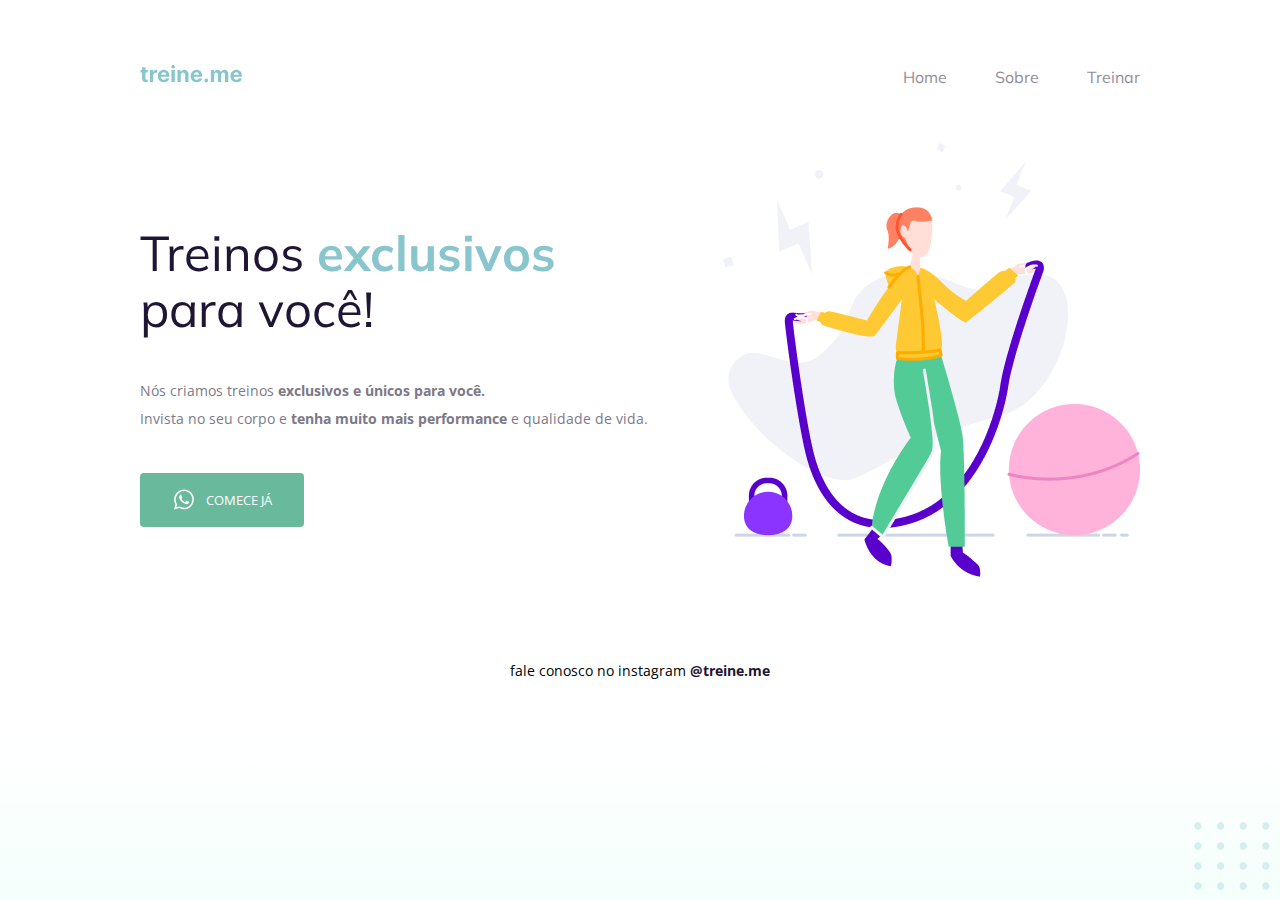
<file: Desafio - Acessibilidade/index.html>
<!DOCTYPE html>
<html lang="pt-br">
  <head>
    <link rel="preconnect" href="https://fonts.googleapis.com">
    <link rel="preconnect" href="https://fonts.gstatic.com" crossorigin>

    <meta charset="UTF-8" />
    <meta name="viewport" content="width=device-width, initial-scale=1.0" />
    <title>Treine me</title>

    <link href="https://fonts.googleapis.com/css2?family=Mulish:wght@400;700&family=Open+Sans:wght@400;700&display=swap" rel="stylesheet">

    <link rel="stylesheet" href="style.css">

  </head>
  <body>
    <div class="page">
        <nav>
          <a id="logo" href="#">
            <img src="images/logo.svg" alt="Treine.me" />
          </a>
          <ul>
            <li><a href="#">Home</a></li>
            <li><a href="#">Sobre</a></li>
            <li><a href="#">Treinar</a></li>
          </ul>
        </nav>
        <main>
          <section>
            <h1>Treinos <span>exclusivos</span> para você!</title><h1></h1>

            <p>
              Nós criamos treinos <strong>exclusivos e únicos para você.</strong></br>
              Invista no seu corpo e <strong>tenha muito mais performance</strong> e qualidade de vida.
            </p>

            <button>
              <img src="images/whats.svg" alt="Ícone do whatsapp">
              Comece já
            </button>
          </section>
          <img src="images/img.png" alt="Desenho de uma mulher pulando corta numa academia.">
        </main>
        <footer>
          fale conosco no instagram <a href="https://instagram.com/treineme" target="_blank">@treine.me</a>
        <footer>
      </div>

    <img id="balls" src="images/balls.svg" alt="Bolinhas decorativas verdes no canto inferior direito da página.">

  </body>
</html>
</file>
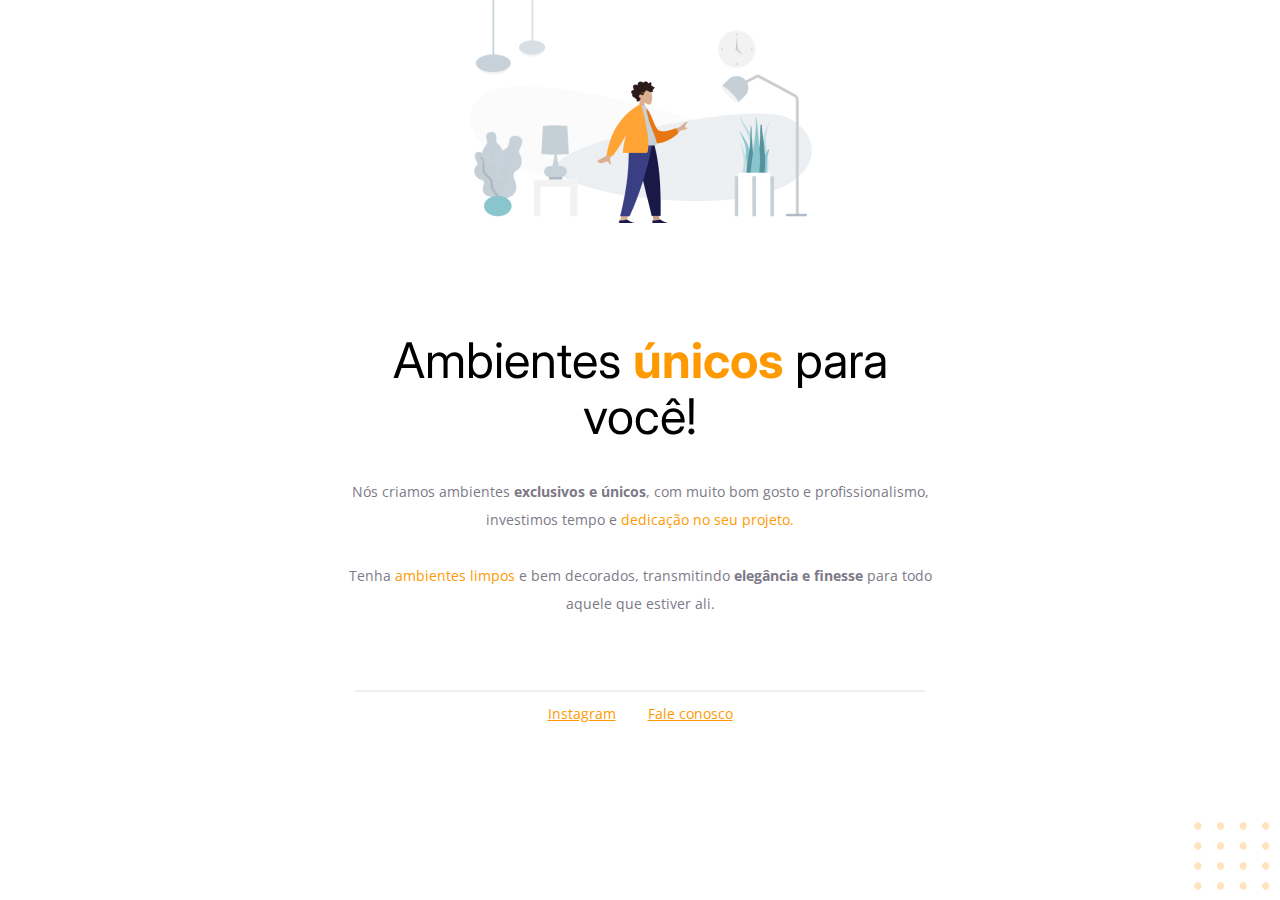
<file: Desafio 01/index.html>
<!-- Instrução que define o tipo do documento. -->
<!DOCTYPE html>
<html lang="pt-br">
  <!-- Tag <head> contém as instruções para a página -->
  <head>
    <link rel="preconnect" href="https://fonts.googleapis.com" />
    <link rel="preconnect" href="https://fonts.gstatic.com" crossorigin />
    <meta charset="UTF-8" />
    <meta name="viewport" content="width=device-width, initial-scale=1.0" />
    <title>Móveis customizados</title>

    <link
      href="https://fonts.googleapis.com/css2?family=Inter:wght@400;700&family=Open+Sans:wght@400;700&display=swap"
      rel="stylesheet"
    />

    <link rel="stylesheet" href="style.css" />
  </head>

  <!-- Tag <body> é o corpo do documento, onde tem as informações que serão mostradas. -->
  <body>
    <div id="hero">
      <img
      src="images/img1.jpg"
      alt="Desenho de uma pessoa vestindo uma camisa amarela em uma sala com Móveis"
    />
      <h1>Ambientes <span>únicos</span> para você!</h1>
      <p>
        Nós criamos ambientes <strong>exclusivos e únicos</strong>, com muito
        bom gosto e profissionalismo, investimos tempo e
        <span>dedicação no seu projeto.</span>

        <br />
        <br />
        Tenha <span>ambientes limpos</span> e bem decorados, transmitindo
        <strong>elegância e finesse</strong>
        para todo aquele que estiver ali.
      </p>
    </div>
    <div class="line"></div>
    <div id="footer">
      <a target="_blank" href="https://instagram.com/moveisparavoce"
        >Instagram</a
      >
      <a href="mailto:contato@moveisparavoce.com">Fale conosco</a>
    </div>

    <img
      id="balls"
      src="images/balls.svg"
      alt="Bolinhas alaranjadas no canto inferior direito da tela"
    />
  </body>
</html>
</file>
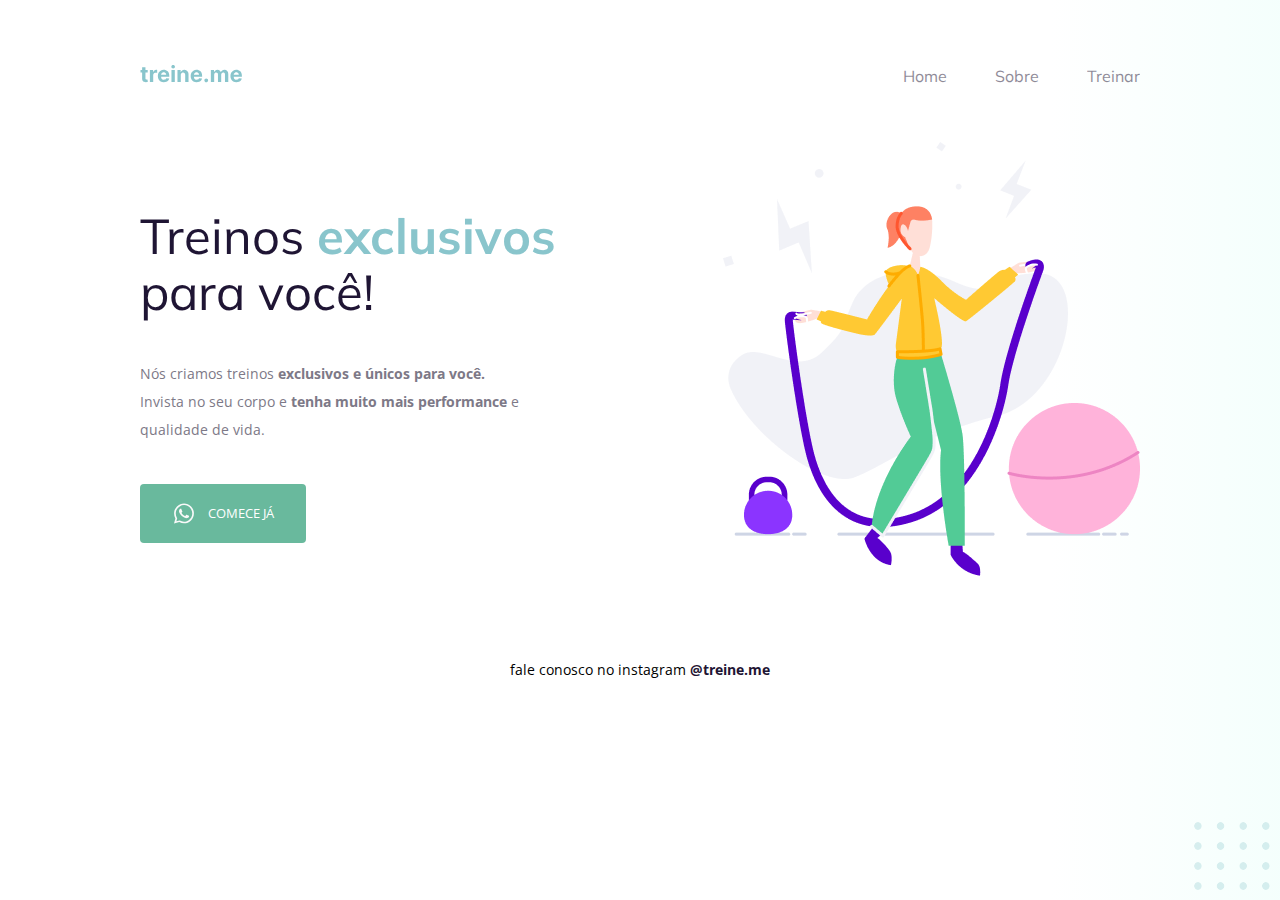
<file: Desafio 02 - Fase 2/index.html>
<!DOCTYPE html>
<html lang="pt-br">
  <head>
    <link rel="preconnect" href="https://fonts.googleapis.com">
    <link rel="preconnect" href="https://fonts.gstatic.com" crossorigin>

    <meta charset="UTF-8" />
    <meta name="viewport" content="width=device-width, initial-scale=1.0" />
    <title>Treine me</title>

    <link href="https://fonts.googleapis.com/css2?family=Mulish:wght@400;700&family=Open+Sans:wght@400;700&display=swap" rel="stylesheet">

    <link rel="stylesheet" href="style.css">

  </head>
  <body>
    <div class="page">
      <nav>
          <a id="logo" href="#">
            <img src="images/logo.svg" alt="Treine.me" />
          </a>
          <ul>
            <li><a href="#">Home</a></li>
            <li><a href="#">Sobre</a></li>
            <li><a href="#">Treinar</a></li>
          </ul>
      </nav>
      
      <main>
          <section>
            <h1>Treinos <span>exclusivos</span> para você!</h1>

            <p>
              Nós criamos treinos <strong>exclusivos e únicos para você.</strong></br>
              Invista no seu corpo e <strong>tenha muito mais performance</strong> e <br> qualidade de vida.
            </p>

            <button>
              <img src="images/whats.svg" alt="Ícone do whatsapp">
              Comece já
            </button>

          </section>
          <img src="images/img.png" alt="Desenho de uma mulher pulando corta numa academia.">

      </main>

      <footer>
          fale conosco no instagram <a href="https://instagram.com/treineme" target="_blank">@treine.me</a>
      </footer>
    </div>

    <img id="balls" src="images/balls.svg" alt="Bolinhas decorativas verdes no canto inferior direito da página.">

  </body>
</html>
</file>
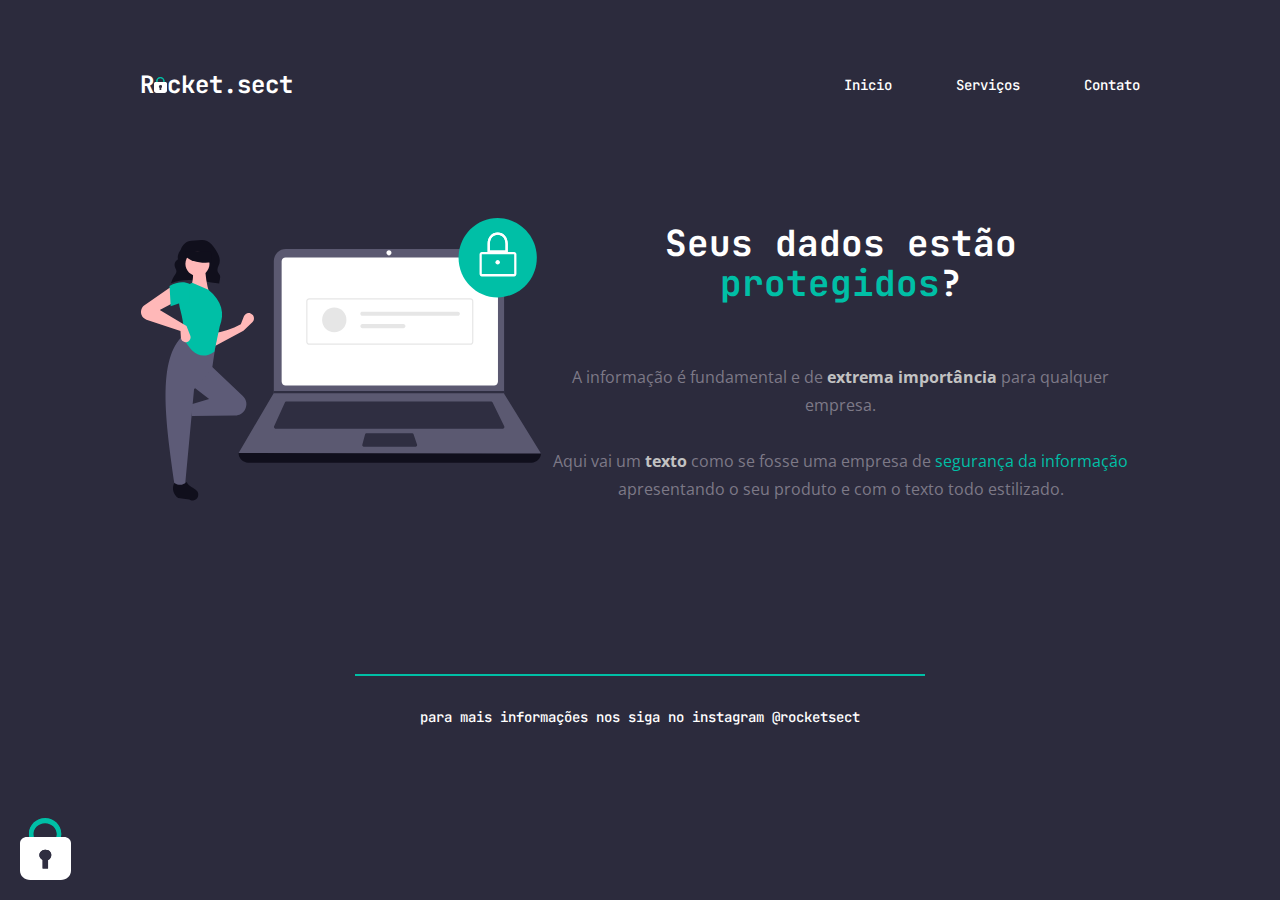
<file: Desafio 02 - Fase 3/index.html>
<!DOCTYPE html>
<html lang="en">
<head>
    <meta charset="UTF-8">
    <meta http-equiv="X-UA-Compatible" content="IE=edge">
    <meta name="viewport" content="width=device-width, initial-scale=1.0">
    <link rel="stylesheet" href="./style.css">
    <title>Rocketsect</title>
    <link rel="preconnect" href="https://fonts.googleapis.com">
    <link rel="preconnect" href="https://fonts.gstatic.com" crossorigin>
    <link href="https://fonts.googleapis.com/css2?family=JetBrains+Mono:wght@500;700&family=Open+Sans&display=swap" rel="stylesheet">
</head>
<body>
    <div class="page">
     <header>
          <nav>
              <a href="#" id="logo">
                  R <img src="./images/padlock-decoration.svg" alt=""> cket.sect
              </a>
              <ul>
                   <li><a href="#">Inicio</a> </li>
                   <li><a href="#">Serviços</a> </li>
                    <li><a href="#">Contato</a> </li>
               </ul>
          </nav>
     </header>
        <main>
         <img src="./images/img1.svg" alt="Person right next to a computer">
         <section>
             <h1>Seus dados estão <span>protegidos</span>?</h1>
              <p>A informação é fundamental e de <strong>extrema importância</strong> para qualquer <br> empresa. <br>
                <br>
                Aqui vai um <strong>texto</strong>  como se fosse uma empresa de <span>segurança da informação </span> <br> apresentando o seu produto e com o texto todo estilizado.</p>
            </section>
     </main>
        <footer>
            <div class="line" ></div>
            <p>para mais informações nos siga no instagram <a href="#">@rocketsect</a></p>
        </footer>
    </div>
    <img id="fixed" src="./images/padlock-decoration.svg" alt="Padlock image">

</body>
</html>
</file>
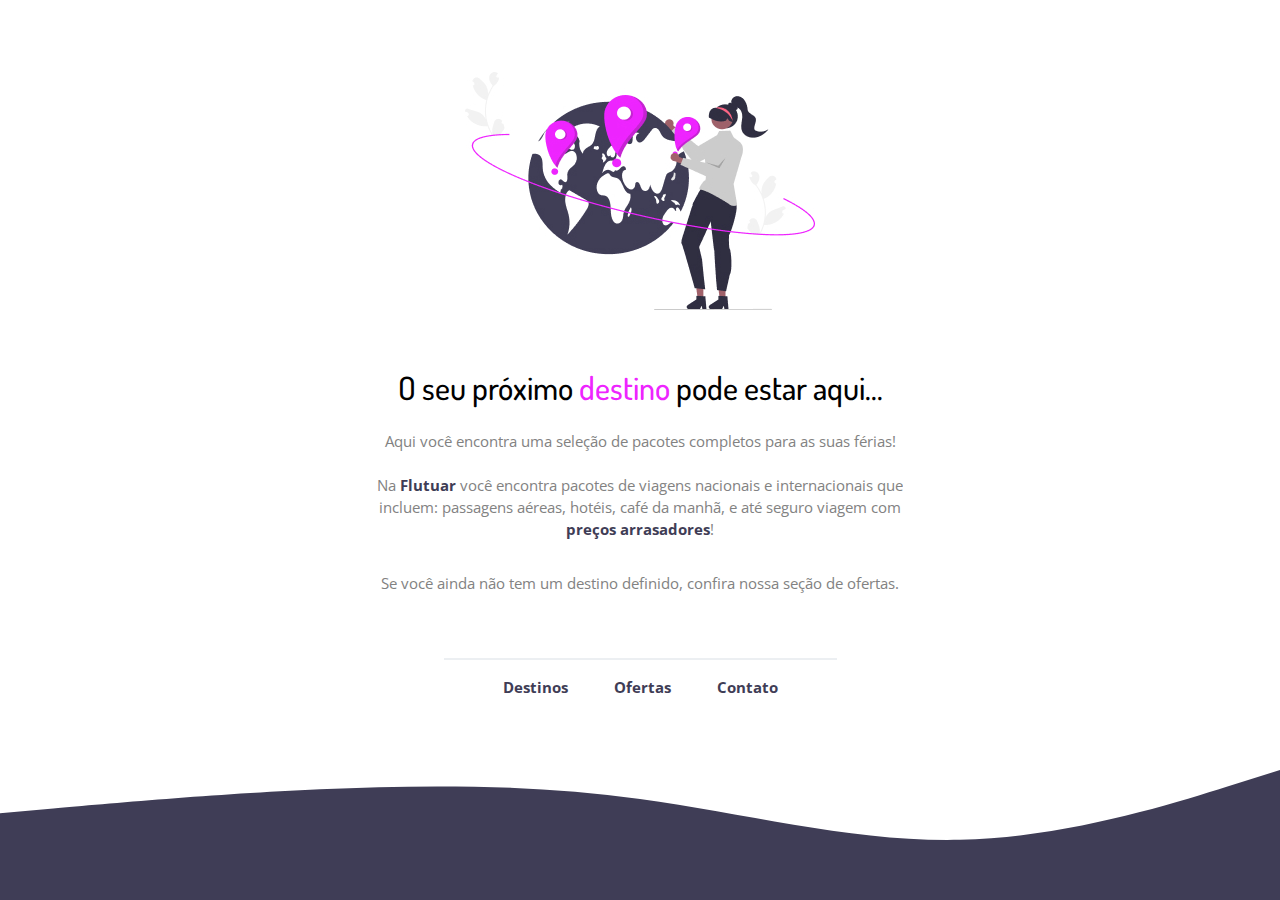
<file: Desafio 02/index.html>
<!DOCTYPE html>
<html lang="en">
<head>
    <meta charset="UTF-8">
    <meta http-equiv="X-UA-Compatible" content="IE=edge">
    <meta name="viewport" content="width=device-width, initial-scale=1.0">
    <title>Pacote de viagem</title>
    <link rel="stylesheet" href="./style.css">
    <link rel="preconnect" href="https://fonts.googleapis.com">
    <link rel="preconnect" href="https://fonts.gstatic.com" crossorigin>
    <link href="https://fonts.googleapis.com/css2?family=Dosis:wght@700&family=Open+Sans:wght@400;700&display=swap" rel="stylesheet">
    <link rel="shortcut icon" href="./images/favicon.svg" type="image">
</head>
<body>
    <div>
        <img src="./images/MainImg.jpg" alt="Woman holding a globe">
        <h1>O seu próximo <span>destino</span> pode estar aqui...</h1>
        <p id="first">Aqui você encontra uma seleção de pacotes completos para as suas férias! 

            <br> 
            <br>

        Na <strong>Flutuar</strong> você encontra pacotes de viagens nacionais e internacionais que <br> incluem: passagens aéreas, hotéis, café da manhã, e até seguro viagem com <br> <strong> preços arrasadores</strong>!</p>
        <p id="second">Se você ainda não tem um destino definido, confira nossa seção de ofertas.</p>
    </div>
    <footer>
        <div class="line" ></div>
        <a href="">Destinos</a>
        <a id="middleRef" href="">Ofertas</a>
        <a href="">Contato</a>
        <img src="./images/Wave.svg" alt="Wave">
    </footer>
</body>
</html>
</file>
<file: Desafio - Acessibilidade/style.css>
body {
  margin: 0;

  font-family: "Open Sans", sans-serif;

  background: linear-gradient(180deg, rgb(227, 255, 248, 0) 82.08%, rgb(227, 255, 248, 0.38) 100%);

  min-height: 100vh;
}

.page {
  width: 1000px;
  margin: 0 auto;
  padding-top: 65px;
}

nav {
  display: flex;
  justify-content: space-between;
  align-items: center;

  margin-bottom: 55px;
}

ul {
  display: flex;
  gap: 48px;
  list-style: none;
  margin: 0;
  padding: 0;
}

a {
  color: #1f1534;
  text-decoration: none;
}

ul li a {
    opacity: 0.5;
}

ul li a:hover {
  font-weight: bold;
  opacity: 1;
}

ul,
h1 {
  font-family: "Mulish", sans-serif;
}

main {
  display: flex;
  align-items: center;
  justify-content: space-between;
}

h1 {
  font-size: 49px;
  line-height: 56px;
  color: #1f1534;

  font-weight: normal;

  width: 490px;
}

h1 span {
  color: #89c5cc;
  font-weight: bold;
}

p {
  font-size: 14px;
  line-height: 28px;
  color: #7d7987;

  margin: 40px 0;
}

button {
  color: white;
  text-transform: uppercase;
  font-family: "Open Sans", sans-serif;

  background: #69B99D;
  border: 0;
  padding: 14px 32px 15px;

  display: flex;
  align-items: center;
  justify-content: center;
  gap: 10px;

  border-radius: 4px;

  cursor: pointer;
}

footer {
  font-size: 14px;
  line-height: 28px;

  text-align: center;

  margin-top: 80px;
}

footer a {
  font-weight: bold;
}

#balls {
    position: fixed;
    bottom: 0;
    right: 0;
}
</file>
<file: Desafio 01/style.css>
body {
  font-family: "Open Sans", sans-serif;
  text-align: center;
  margin: 0;
}

#hero {
    width: 592px;
    margin: 0 auto 72px;
}

#hero img {
    margin-bottom: 72px;
}

h1 {
  font-family: "Inter", sans-serif;
  font-size: 49px;
  line-height: 56px;
  font-weight: normal;
}

h1 span {
  font-weight: bold;

}

span, a {
  color: #ff9900;
}

p, #footer {
  color: #7d7987;
  font-size: 14px;
  line-height: 28px;
}

#footer a + a {
    margin-left: 28px;
}

.line {
    width: 568px;
    height: 0;

    margin: 0 auto 8px;

    border: 1px solid #ECEFF2;
}

#balls {
    position: fixed;
    bottom: 0;
    right: 0;
}
</file>
<file: Desafio 02 - Fase 2/style.css>
body {
    margin: 0;
  
    font-family: "Open Sans", sans-serif;
  
    background: linear-gradient(90deg, rgb(227, 255, 248, 0) 82.08%, rgb(227, 255, 248, 0.38) 100%);
  
    min-height: 100vh;
  }
  
  .page {
    width: 1000px;
    margin: 0 auto;
    padding-top: 65px;
  }
  
  nav {
    display: flex;
    justify-content: space-between;
    align-items: center;
    margin-bottom: 55px;
    font-family: 'Mulish', sans-serif;
  }
  
  ul {
    display: flex;
    list-style: none;
    margin: 0;
    padding: 0;
    gap: 48px;
  }
  
  a {
    color: #1f1534;
    text-decoration: none;
  }
  
  ul li a {
      opacity: 0.5;
  }
  
  ul li a:hover {
    font-weight: bold;
    opacity: 1;
  }
  
  h1,
  ul {
    font-family: "Mulish", sans-serif;
  }

  main{
    display: flex;
    justify-content: space-between;
    align-items: center;
  }
  
  h1 {
    font-size: 49px;
    line-height: 56px;
    color: #1f1534;
  
    font-weight: 400;
  
    width: 490px;
  }
  
  h1 span {
    color: #89c5cc;
    font-weight: 700;
  }

  section p {
    font-size: 14px;
    line-height: 28px;
    color: #7d7987;
  
    margin: 40px 0;
  }
  
  button {
    color: white;
    font-family: "Open Sans", sans-serif;
    text-transform: uppercase;
    background: #69B99D;
    border: 0;
    padding: 17px 32px;
    align-items: center;
    display: flex;
    justify-content: center;
    gap: 12px;
    border-radius: 4px;
    cursor: pointer;
  }
  
  button:hover {
      background: #4EA788;
  }
  
  footer {
    font-size: 14px;
    line-height: 28px;
  
    text-align: center;
  
    margin-top: 80px;
  }
  
  footer a {
    font-weight: 700;
  }
  
  #balls {
    position: fixed;
      bottom: 0;
      right: 0;
  }
</file>
<file: Desafio 02 - Fase 3/style.css>
body{
    background: #2C2B3D;
    color: white;
    margin: 0;
    min-height: 100vh;
}

.page{
    width: 1000px;
    padding-top: 71px;
    margin: 0 auto;
}

nav{
    margin-bottom: 100px;
}

nav, nav a{
    display: flex;
    justify-content: space-between;
    color: #FFFFFF;
    text-decoration: none;
    align-items: center;
}

#logo{
    font-family: 'JetBrains Mono';
    font-style: normal;
    font-weight: 700;
    font-size: 24px;
    line-height: 28px;
}

nav a img{
    height: 16px;
}

nav ul{
    display: flex;
    text-decoration: none;
    list-style-type: none;
    gap: 64px;
    font-family: 'JetBrains Mono';
    font-style: normal;
    font-weight: 500;
    font-size: 14px;
    line-height: 28px;
    margin: 0;
    padding: 0;
}

ul li:hover{
    font-weight: bold;
}

main{
    display: flex;
    justify-content: space-between;
    align-items: center;
}

section{
    text-align: center;
}

section span{
    color: #00BFA6;
}

section h1{
    margin-bottom: 60px;
    font-family: 'JetBrains Mono';
    font-style: normal;
    font-weight: 700;
    font-size: 36px;
    line-height: 40px;
}

section p{
    color: #7D7987;
    line-height: 28px;
    font-family: 'Open Sans';
    font-style: normal;
    font-weight: 400;
    font-size: 16px;
    line-height: 28px;
}

p strong{
    color: #C2C2C2;
}

footer{
    text-align: center;
    margin: 155px auto 0;
    font-family: 'JetBrains Mono';
    font-style: normal;
    font-weight: 500;
    font-size: 14px;
    line-height: 28px;
    color: white;
}

footer a{
    color: white;
    text-decoration: none;
}

#fixed{
    position: fixed;
    bottom: 20px;
    left: 20px;
}

.line{
    width: 568px;
    height: 0px;
    margin: 0px auto 27px;
    border: 1px solid #00BFA6;
}
</file>
<file: Desafio 02/style.css>
body{
    text-align: center;
    font-family: 'Dosis', sans-serif;
    font-family: 'Open Sans', sans-serif;
}

h1{
    font-family: 'Dosis';
    font-style: normal;
    font-weight: 500;
    font-size: 32px;
    line-height: 40px;
}

p{
    font-weight: 400;
    font-size: 15px;
    line-height: 22px;
    color: #828282;
}

strong{
    color: #3F3D56;
}

#first{
    margin-bottom: 32px;
}

span{
    color: #EE24FF;
}

img{
    margin: 64px auto 32px;
}

footer img{
    position: fixed;
    bottom: 0px;
    width: 100vw;
    left: 0px;
    margin-bottom: 0px;
}

footer{
    font-family: 'Open Sans';
    font-style: normal;
    font-weight: 700;
    font-size: 15px;
    line-height: 147.68%;
}

a{
    text-decoration: none;
    color: #3F3D56;
}

#middleRef{
    margin: auto 42px;
}

.line{
    width: 391px;
    height: 0px;
    margin: 64px auto 16px;
    border: 1px solid #ECEFF2;
}
</file>
